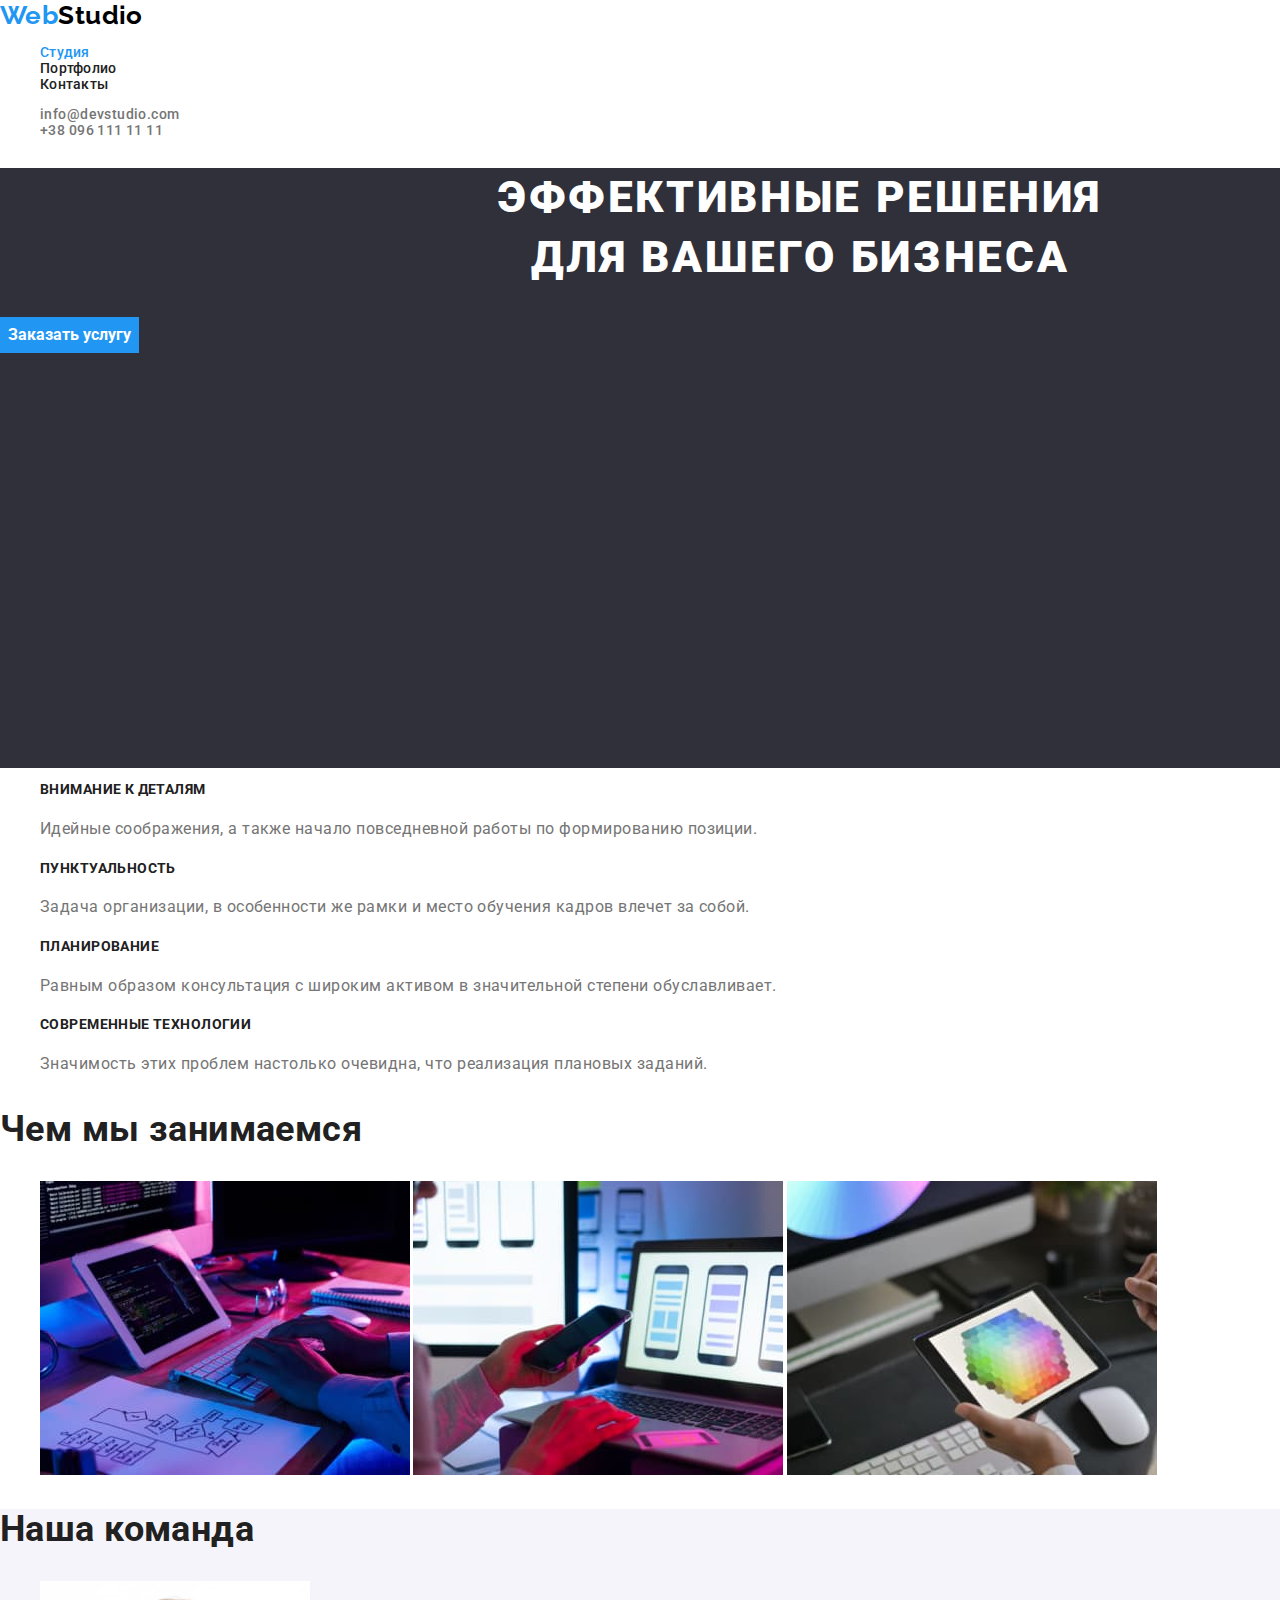
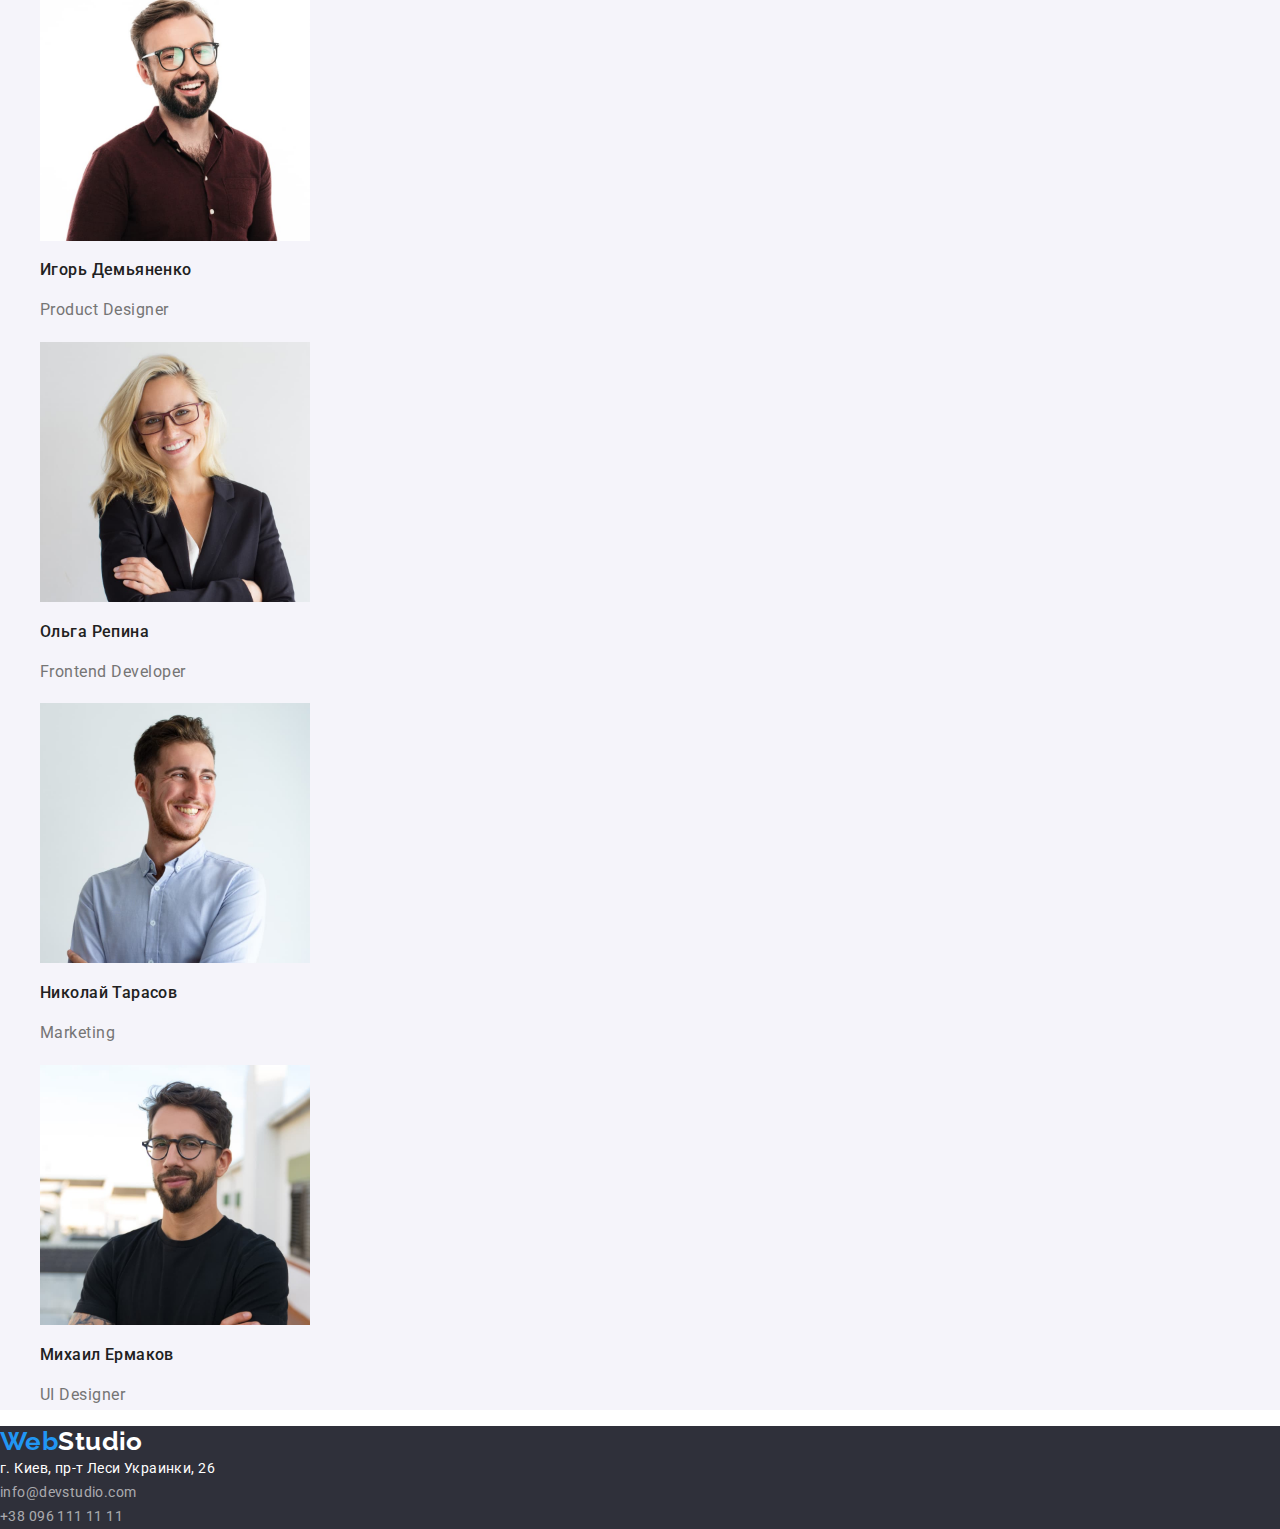
<file: index.html>
<!DOCTYPE html>
<html lang="ru">
  <head>
    <link
      rel="stylesheet"
      type="text/css"
      href="https://cdnjs.cloudflare.com/ajax/libs/modern-normalize/1.0.0/modern-normalize.min.css"
    />
    <title>WebStudio</title>
    <meta charset="utf-8" />
    <link rel="preconnect" href="https://fonts.gstatic.com" />
    <link
      href="https://fonts.googleapis.com/css2?family=Raleway:wght@700&family=Roboto:wght@400;500;700;900&display=swap"
      rel="stylesheet"
    />
    <link rel="stylesheet" href="./css/styles.css" />
  </head>
  <body>
    <!--шапка сайта-->
    <header>
      <nav>
        <a href="./index.html" class="logo">Web<span class="accent-black">Studio</span></a>
        <ul class="site-nav">
          <li><a href="index.html" class="site-nav-item current">Студия</a></li>
          <li><a href="portfolio.html" class="site-nav-item">Портфолио</a></li>
          <li><a href="#contacts" class="site-nav-item">Контакты</a></li>
        </ul>
      </nav>
      <ul class="link">
        <li><a href="mailto:info@devstudio.com" class="link-item">info@devstudio.com</a></li>
        <li><a href="tel:+380961111111" class="link-item">+38 096 111 11 11</a></li>
      </ul>
    </header>
    <!--О студии-->
    <main>
      <section class="hero">
        <h1>
          ЭФФЕКТИВНЫЕ РЕШЕНИЯ <br />
          ДЛЯ ВАШЕГО БИЗНЕСА
        </h1>
        <button type="button" class="button-order">Заказать услугу</button>
      </section>
      <section>
        <h2 class="visually-hidden">Особенности</h2>
        <ul class="list">
          <li class="item">
            <h3>ВНИМАНИЕ К ДЕТАЛЯМ</h3>
            <p>Идейные соображения, а также начало повседневной работы по формированию позиции.</p>
          </li>
          <li class="item">
            <h3>ПУНКТУАЛЬНОСТЬ</h3>
            <p>Задача организации, в особенности же рамки и место обучения кадров влечет за собой.</p>
          </li>
          <li class="item">
            <h3>ПЛАНИРОВАНИЕ</h3>
            <p>Равным образом консультация с широким активом в значительной степени обуславливает.</p>
          </li>
          <li class="item">
            <h3>СОВРЕМЕННЫЕ ТЕХНОЛОГИИ</h3>
            <p>Значимость этих проблем настолько очевидна, что реализация плановых заданий.</p>
          </li>
        </ul>
      </section>
      <section>
        <h2>Чем мы занимаемся</h2>
        <ul>
          <li class="list">
            <img src="./images/about/box_1.jpg" alt="Работа за комьютером" width="370" height="294" />
            <img src="./images/about/box_2.jpg" alt="Синхронизация работы с телефоном" width="370" height="294" />
            <img src="./images/about/box_3.jpg" alt="Работа с планшетом" width="370" height="294" />
          </li>
        </ul>
      </section>
      <!--Команда-->
      <section class="team-section">
        <h2>Наша команда</h2>
        <ul class="list">
          <li>
            <img src="./images/about/igor.jpg" alt="Портретное фото Игоря Демьяненко" width="270" height="260" />
            <h3 class="team-name">Игорь Демьяненко</h3>
            <p lang="en">Product Designer</p>
          </li>
          <li>
            <img src="./images/about/olga.jpg" alt="Портретное фото Ольги Репиной" width="270" height="260" />
            <h3 class="team-name">Ольга Репина</h3>
            <p lang="en">Frontend Developer</p>
          </li>
          <li>
            <img src="./images/about/nikolai.jpg" alt="Портретное фото Николая Тарасова" width="270" height="260" />
            <h3 class="team-name">Николай Тарасов</h3>
            <p lang="en">Marketing</p>
          </li>
          <li>
            <img src="./images/about/mihail.jpg" alt="Портретное фото Михаила Ермакова" width="270" height="260" />
            <h3 class="team-name">Михаил Ермаков</h3>
            <p lang="en">UI Designer</p>
          </li>
        </ul>
      </section>
    </main>
    <footer>
      <!--Контакты-->
      <a href="./index.html" class="logo">Web<span class="accent-white">Studio</span></a>
      <address id="contacts">
        г. Киев, пр-т Леси Украинки, 26<br />
        <a href="mailto:info@devstudio.com" class="link-footer">info@devstudio.com</a><br />
        <a href="tel:+380961111111" class="link-footer">+38 096 111 11 11</a>
      </address>
    </footer>
  </body>
</html>
</file>
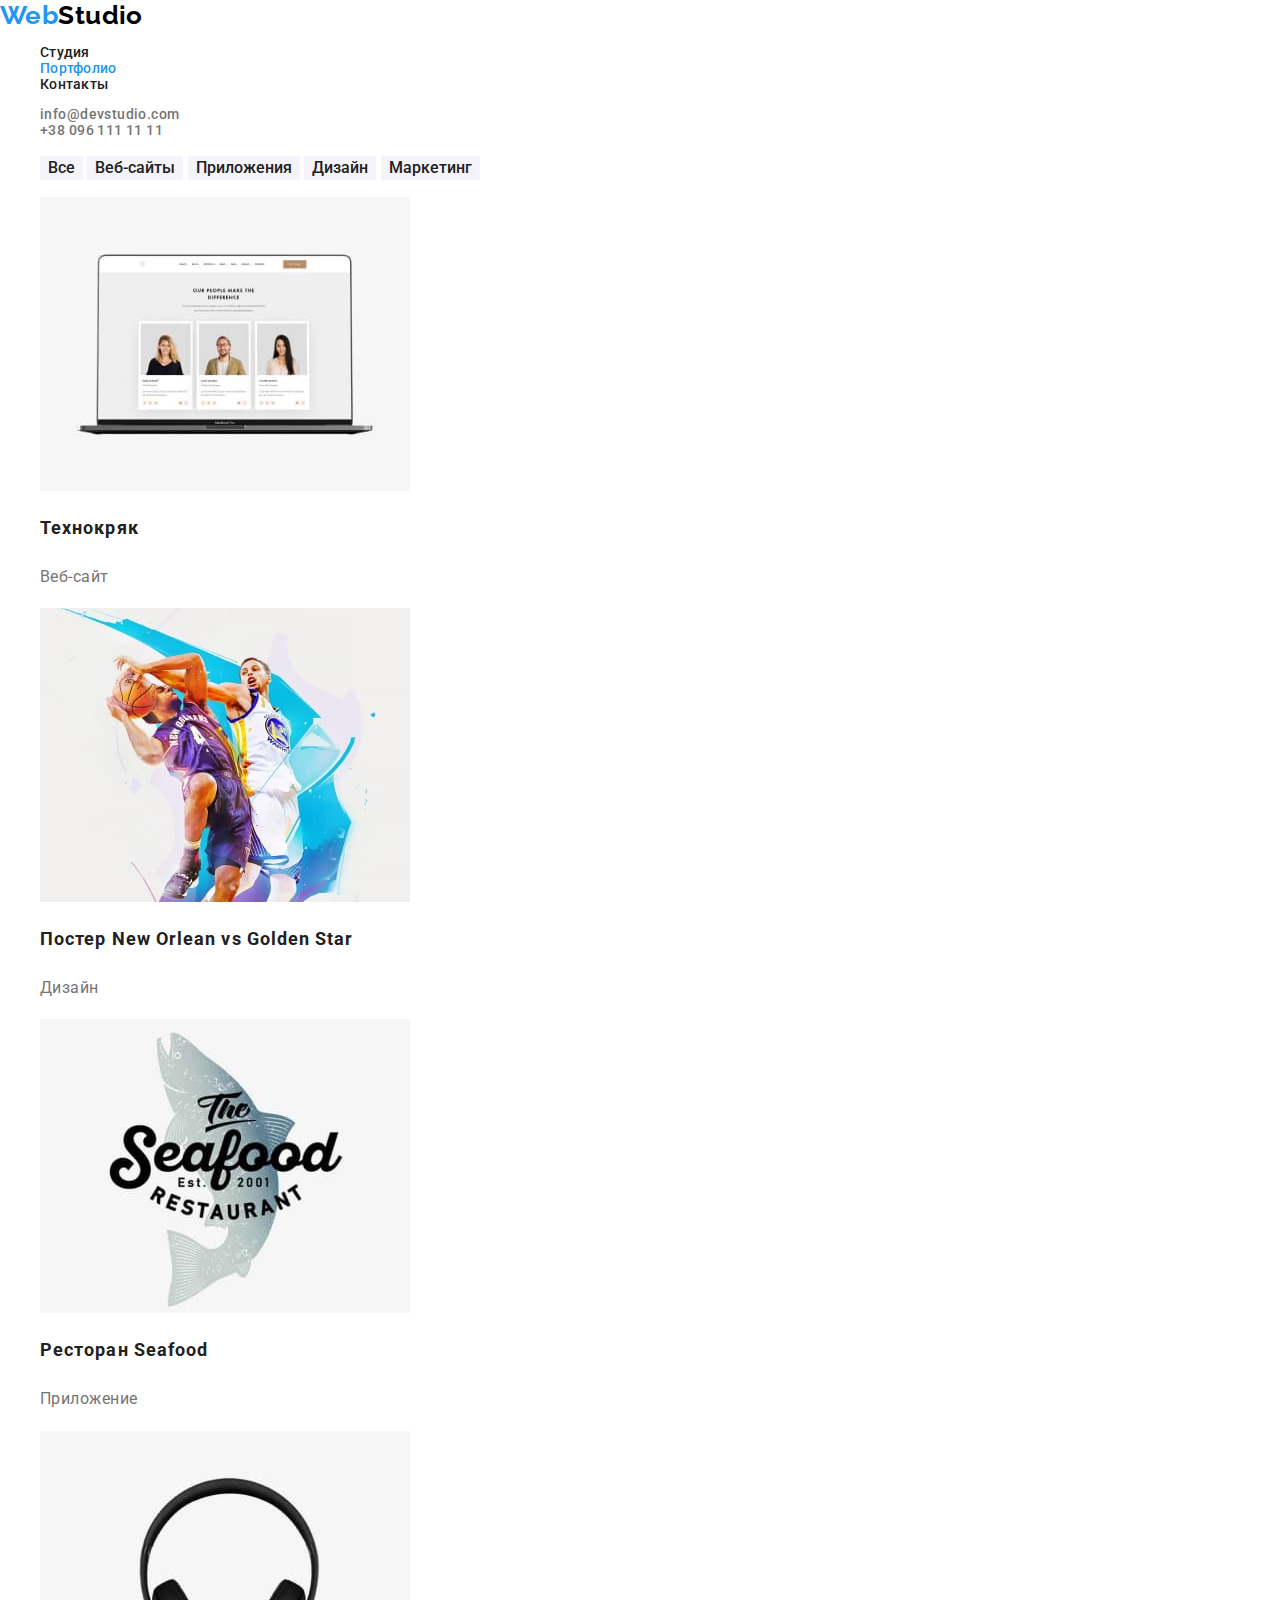
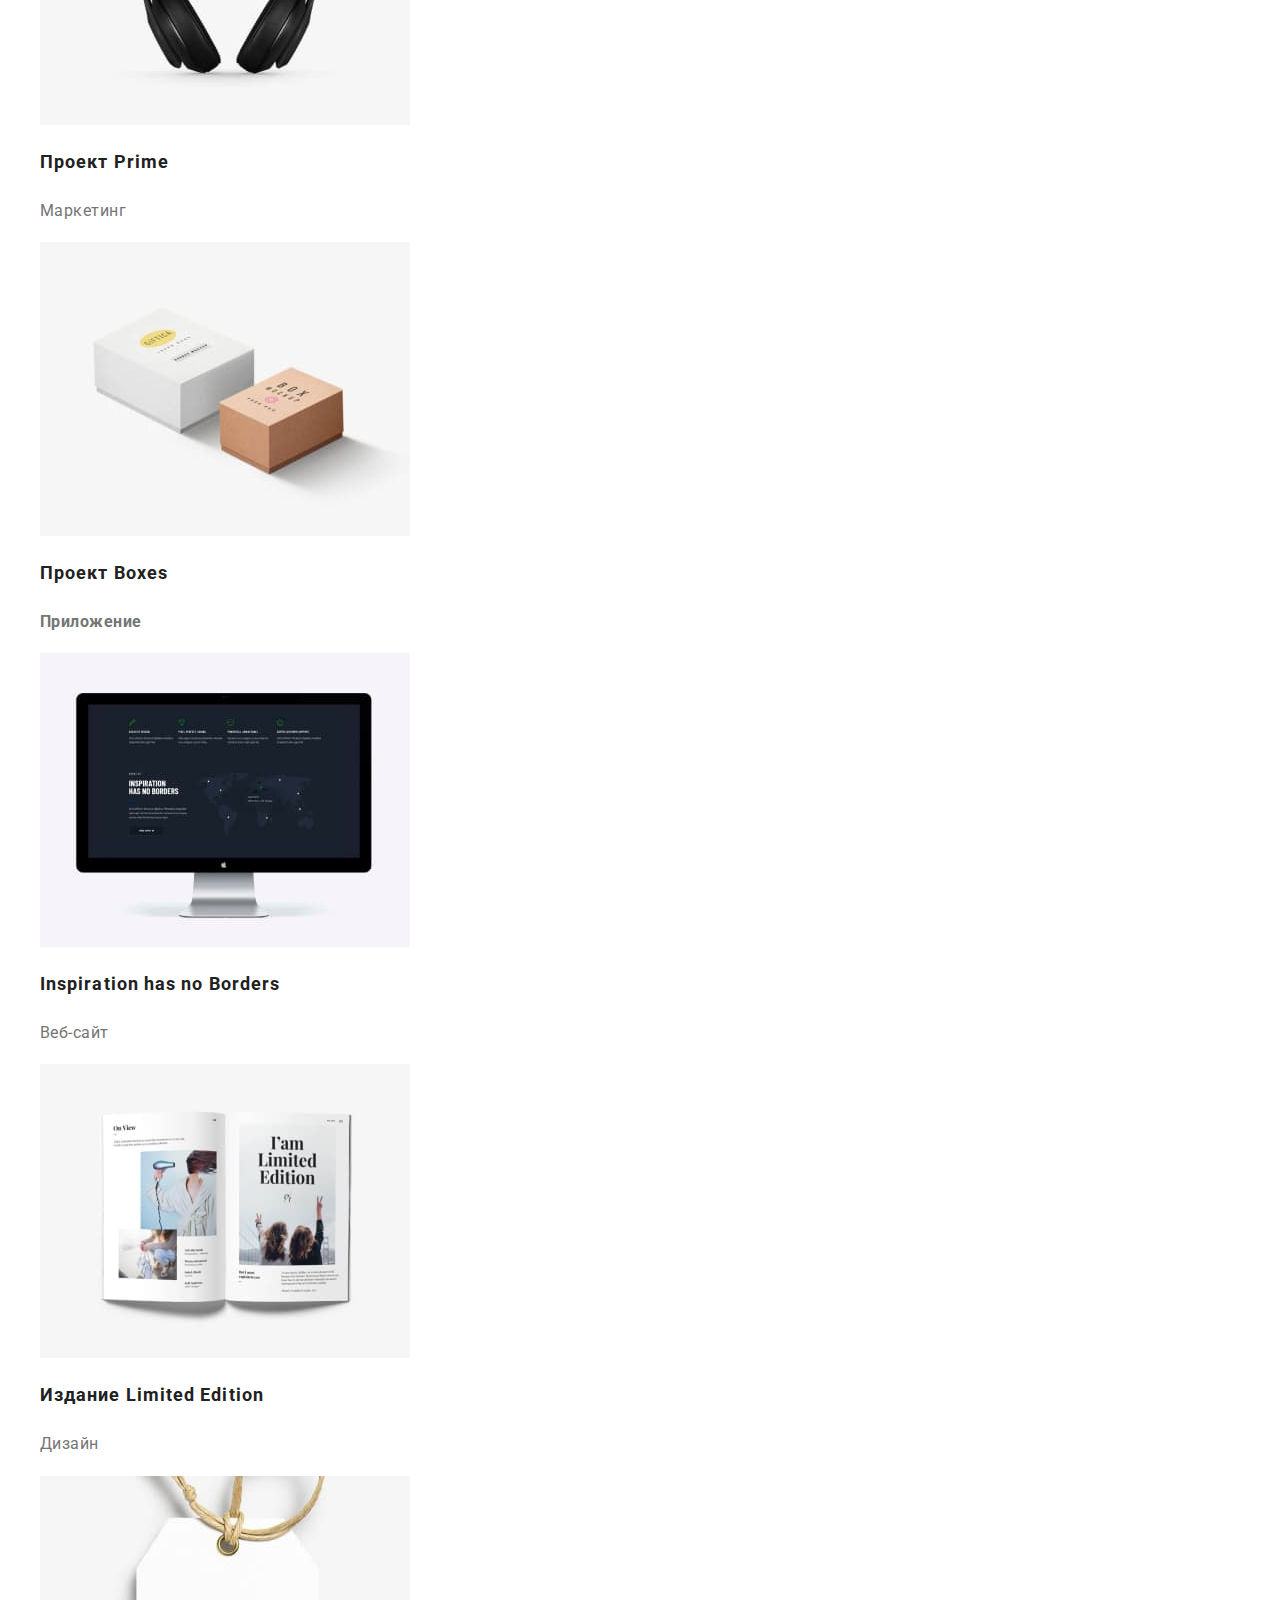
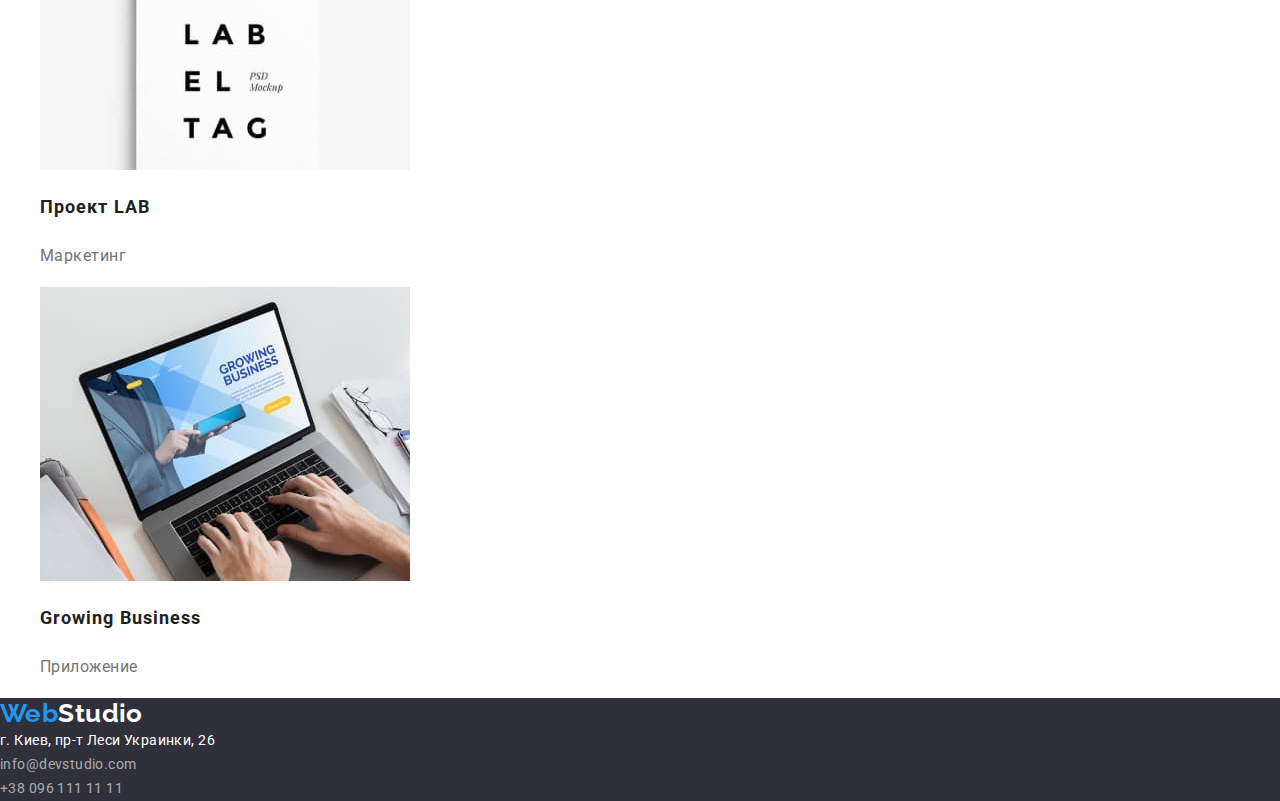
<file: portfolio.html>
<!DOCTYPE html>
<html lang="ru">
  <head>
    <link
      rel="stylesheet"
      type="text/css"
      href="https://cdnjs.cloudflare.com/ajax/libs/modern-normalize/1.0.0/modern-normalize.min.css"
    />
    <meta charset="utf-8" />
    <title>Portfolio</title>
    <link rel="preconnect" href="https://fonts.gstatic.com" />
    <link
      href="https://fonts.googleapis.com/css2?family=Raleway:wght@700&family=Roboto:wght@400;500;700;900&display=swap"
      rel="stylesheet"
    />
    <link rel="stylesheet" href="./css/styles.css" />
  </head>
  <body>
    <!--шапка сайта-->
    <header>
      <nav>
        <a href="./index.html" class="logo">Web<span class="accent-black">Studio</span></a>
        <ul class="site-nav">
          <li><a href="index.html" class="site-nav-item">Студия</a></li>
          <li><a href="portfolio.html" class="site-nav-item current">Портфолио</a></li>
          <li><a href="#contacts" class="site-nav-item">Контакты</a></li>
        </ul>
      </nav>
      <ul class="link">
        <li><a href="mailto:info@devstudio.com" class="link-item">info@devstudio.com</a></li>
        <li><a href="tel:+380961111111" class="link-item">+38 096 111 11 11</a></li>
      </ul>
    </header>
    <!--Порфтолио студии-->
    <main>
      <section>
        <h1 class="visually-hidden">Портфолио</h1>
        <ul class="portfolio-filter">
          <li>
            <button type="button" class="button-text">Все</button>
            <button type="button" class="button-text">Веб-сайты</button>
            <button type="button" class="button-text">Приложения</button>
            <button type="button" class="button-text">Дизайн</button>
            <button type="button" class="button-text">Маркетинг</button>
          </li>
        </ul>
        <ul class="list">
          <li class="item">
            <img src="./images/portfolio/technokryak.jpg" alt="Портфолио сайта Технокряк" width="370" height="294" />
            <h2 class="portfolio-list-item">Технокряк</h2>
            <p lang="en">Веб-сайт</p>
          </li>
          <li class="item">
            <img src="./images/portfolio/poster.jpg" alt="Два баскетболиста во время игры" width="370" height="294" />
            <h2 class="portfolio-list-item">Постер New Orlean vs Golden Star</h2>
            <p lang="en">Дизайн</p>
          </li>
          <li class="item">
            <img src="./images/portfolio/seafood.jpg" alt="Лого ресторана Seafood" width="370" height="294" />
            <h2 class="portfolio-list-item">Ресторан Seafood</h2>
            <p lang="en">Приложение</p>
          </li>
          <li class="item">
            <img src="./images/portfolio/project_prime.jpg" alt="Черные наушники" width="370" height="294" />
            <h2 class="portfolio-list-item">Проект Prime</h2>
            <p lang="en">Маркетинг</p>
          </li>
          <li class="item">
            <img src="./images/portfolio/project_boxes.jpg" alt="Две коробки" width="370" height="294" />
            <h2 class="portfolio-list-item">Проект Boxes</р3>
            <p lang="en">Приложение</p>
          </li>
          <li class="item">
            <img src="./images/portfolio/inspiration_has_no_borders.jpg" alt="Монитор" width="370" height="294" />
            <h2 class="portfolio-list-item">Inspiration has no Borders</h2>
            <p lang="en">Веб-сайт</p>
          </li>
          <li class="item">
            <img
              src="./images/portfolio/limited_edition.jpg"
              alt="Раскрытая книга изданя Limited Edition"
              width="370"
              height="294"
            />
            <h2 class="portfolio-list-item">Издание Limited Edition</h2>
            <p lang="en">Дизайн</p>
          </li>
          <li class="item">
            <img src="./images/portfolio/project_lab.jpg" alt="Бирка проекта LAB" width="370" height="294" />
            <h2 class="portfolio-list-item">Проект LAB</h2>
            <p lang="en">Маркетинг</p>
          </li>
          <li class="item">
            <img src="./images/portfolio/growing_business.jpg" alt="Ноутбук" width="370" height="294" />
            <h2 class="portfolio-list-item">Growing Business</h2>
            <p lang="en">Приложение</p>
          </li>
        </ul>
      </section>
    </main>
    <footer>
      <!--Контакты-->
      <a href="./index.html" class="logo">Web<span class="accent-white">Studio</span></a>
      <address id="contacts">
        г. Киев, пр-т Леси Украинки, 26<br />
        <a href="mailto:info@devstudio.com" class="link-footer">info@devstudio.com</a><br />
        <a href="tel:+380961111111" class="link-footer">+38 096 111 11 11</a>
      </address>
    </footer>
  </body>
</html>
</file>
<file: css/styles.css>
:root {
  --main-text-color:#212121;
  --main-bg-text-color:white;
  --second-bg-color:#2F303A;
  --logo-button-color:#2196F3;
  --link-paragraph-color:#757575;
  --team-bg-color: #F5F4FA;
  --accent--text-color: black;
  --link-footer: rgba(255, 255, 255, 0.6);

}


body {
font-family: 'Roboto', sans-serif;
font-style: normal;
font-weight: 400;
font-size: 14px;
line-height: 1.14;
letter-spacing: 0.03em;
color: var(--main-text-color);
background-color:var(--main-bg-color);
}

/*Шапка сайта*/  

.logo {
font-family: "Raleway", sans-serif;
font-weight: 700;
font-size: 26px;
line-height: 1.19;
color:var(--logo-button-color);
text-decoration: inherit;
}

.accent-white {color:var(--main-bg-text-color);}
.accent-black {color:var(--accent--text-color);}


.site-nav-item {
font-weight: 500;
list-style-type: none;
color: inherit;
letter-spacing: 0.02em;
}

.current {
  color:var(--logo-button-color)}

.link {
list-style-type: none;
}
.link-item {color:var(--link-paragraph-color);
font-weight: 500;
}

a { 
    text-decoration: none;}

/*Портфолио*/
.list {
list-style-type: none;
}

.site-nav, .item, .list {
list-style-type: none;
}

.visually-hidden {
  clip: rect(1px 1px 1px 1px);
  position: absolute;
  clip: rect(1px, 1px, 1px, 1px);
  padding: 0;
  border: 0;
  height: 1px;
  width: 1px;
  overflow: hidden;
}

.portfolio-filter {
font-size: 16px;
line-height: 1.63;
list-style-type: none;
}

p {
font-size: 16px;
line-height: 1.9;
color: var(--link-paragraph-color);
letter-spacing: 0.03em;
}


h1 {font-weight: 900;
font-size: 44px;
line-height: 1.36;
color:var(--main-bg-text-color);
text-align: center;
letter-spacing: 0.06em;
text-transform: uppercase;
}

.hero {
background: var(--second-bg-color);
width: 1600px;
height: 600px;}

h2 {font-weight: 700;
font-size: 36px;
line-height: 1.16;}

h3 {font-weight: 700;
font-size: 14px;
line-height: 1.14;}

.team-name {
font-weight: 500;
font-size: 16px;
line-height: 1.19;
}


button {
  font-family: inherit;
  cursor: pointer;
  background-color: var(--team-bg-color);
  border-color: transparent;
}

.button-text {
font-style: normal;
font-weight: 500;
color: var(--main-text-color);
}

.button-order {
font-style: normal;
font-weight: 700;
font-size: 16px;
line-height: 1.88;
color:var(--main-bg-text-color);
background-color:var(--logo-button-color);
text-align: center;
}

.portfolio-list-item {
font-size: 18px;
line-height: 2;
letter-spacing: 0.06em;
}

.team-section {background-color: var(--team-bg-color);}

button:focus, button:hover, button:active {
  background-color: var(--logo-button-color);
  color: var(--main-bg-text-color); 
  border-color: transparent;
  }

  a:active, a:hover, a:focus {
    color: var(--logo-button-color);
  }
 
/*Футер*/
footer {
  background-color:var(--second-bg-color);
}

address {
font-style: normal;
color:var(--main-bg-text-color);
font-size: 14px;
line-height: 1.7;
}


.link-footer {
  color: var(--link-footer);
  font-size: 14px;
  line-height: 1.71;
  }
</file>
